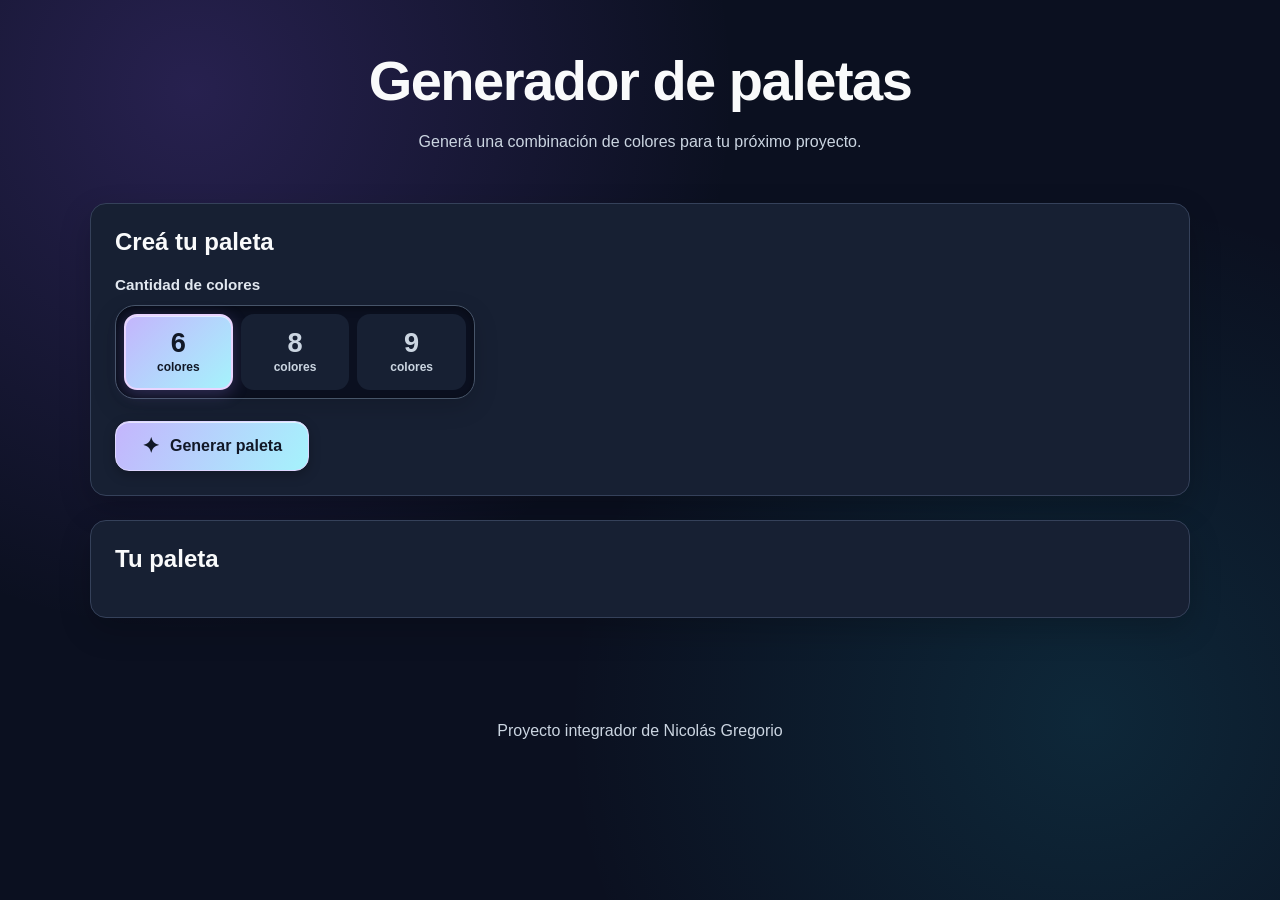
<file: index.html>
<!DOCTYPE html>
<html lang="es">
<head>
    <meta charset="UTF-8">
    <meta http-equiv="refresh" content="0; url=./Desarrollo/">
    <title>Generador de paletas</title>
</head>
<body>
    <a href="./Desarrollo/">Abrir generador de paletas</a>
</body>
</html>
</file>
<file: Desarrollo/Style.css>
/* Incluye el relleno y el borde dentro del tamaño de cada elemento */
* {
    box-sizing: border-box;
}

/* Aspecto general de la página */
body {
    margin: 0;
    font-family: Arial, sans-serif;
    background-color: #111827;
    color: #f9fafb;
}

/* Encabezado y pie */
header,
footer {
    text-align: center;
    padding: 24px;
}

header p,
footer {
    color: #cbd5e1;
}

/* Contenido principal centrado */
main {
    width: 90%;
    max-width: 1100px;
    margin: 0 auto;
}

/* Paneles de contenido */
section {
    background-color: #1f2937;
    padding: 24px;
    margin-bottom: 24px;
    border-radius: 16px;
}

h2 {
    margin-top: 0;
}

/* Texto que acompaña al desplegable */
label {
    display: block;
    margin-bottom: 8px;
}

/* Estilos compartidos por el selector y el botón */
select,
button {
    font: inherit;
    padding: 12px 16px;
    border: 2px solid transparent;
    border-radius: 8px;
}

select {
    background-color: #ffffff;
    color: #111827;
    border-color: #94a3b8;
}

button {
    background-color: #a78bfa;
    color: #111827;
    font-weight: bold;
    cursor: pointer;
}

/* Cambia el botón cuando pasás el mouse por encima */
button:hover {
    background-color: #c4b5fd;
}

/* Marca dónde estás al navegar con el teclado */
select:focus-visible,
button:focus-visible {
    outline: 3px solid #fbbf24;
    outline-offset: 4px;
}

/* Acá se acomodarán las tarjetas de colores */
#paleta {
    display: grid;
    grid-template-columns: repeat(3, 1fr);
    gap: 16px;
}

/* Reserva espacio para los mensajes */
#mensaje {
    min-height: 24px;
    color: #c4b5fd;
}
.tarjeta-color {
    overflow: hidden;
    border-radius: 12px;
    background-color: #ffffff;
    color: #111827;
}

.muestra-color {
    height: 140px;
}

.tarjeta-color p {
    margin: 0;
    padding: 12px;
    text-align: center;
    font-family: monospace;
}
@media (max-width: 600px) {
    #paleta {
        grid-template-columns: repeat(2, 1fr);
    }

    select,
    button {
        width: 100%;
    }

    button {
        margin-top: 12px;
    }
}

@media (max-width: 380px) {
    #paleta {
        grid-template-columns: 1fr;
    }
}
/* Fondo oscuro con luces de color */
body {
    min-height: 100vh;
    background-color: #0b1020;
    background-image:
        radial-gradient(
            circle at 15% 10%,
            rgba(139, 92, 246, 0.22),
            transparent 40%
        ),
        radial-gradient(
            circle at 85% 80%,
            rgba(34, 211, 238, 0.12),
            transparent 40%
        );
}

/* Encabezado */
header {
    padding: 48px 20px 32px;
}

h1 {
    margin: 0 0 12px;
    font-size: clamp(2rem, 5vw, 3.5rem);
    letter-spacing: -1.5px;
}

header p {
    line-height: 1.6;
}

/* Paneles */
section {
    background-color: #172033;
    border: 1px solid #35415a;
    box-shadow: 0 12px 32px rgba(0, 0, 0, 0.2);
}

/* Botón principal */
#generar {
    background: linear-gradient(135deg, #c4b5fd, #a5f3fc);
    color: #111827;
    box-shadow: 0 4px 16px rgba(167, 139, 250, 0.2);
    transition:
        transform 180ms ease,
        box-shadow 180ms ease;
}

#generar:hover {
    transform: translateY(-2px);
    box-shadow: 0 8px 24px rgba(167, 139, 250, 0.35);
}

#generar:active {
    transform: translateY(0) scale(0.98);
}

/* Tarjetas */
.tarjeta-color {
    border: 1px solid #475569;
    box-shadow: 0 6px 18px rgba(0, 0, 0, 0.2);
    animation: aparecer 350ms ease both;
    transition:
        transform 180ms ease,
        box-shadow 180ms ease;
}

.tarjeta-color:hover {
    transform: translateY(-5px);
    box-shadow: 0 14px 28px rgba(0, 0, 0, 0.35);
}

.muestra-color {
    height: 170px;
}

.tarjeta-color p {
    padding: 16px 10px;
    font-weight: bold;
    letter-spacing: 1px;
}

/* Entrada progresiva de las tarjetas */
.tarjeta-color:nth-child(2) { animation-delay: 30ms; }
.tarjeta-color:nth-child(3) { animation-delay: 60ms; }
.tarjeta-color:nth-child(4) { animation-delay: 90ms; }
.tarjeta-color:nth-child(5) { animation-delay: 120ms; }
.tarjeta-color:nth-child(6) { animation-delay: 150ms; }
.tarjeta-color:nth-child(7) { animation-delay: 180ms; }
.tarjeta-color:nth-child(8) { animation-delay: 210ms; }
.tarjeta-color:nth-child(9) { animation-delay: 240ms; }

@keyframes aparecer {
    from {
        opacity: 0;
        translate: 0 12px;
    }

    to {
        opacity: 1;
        translate: 0 0;
    }
}

/* Respetar a quienes prefieren menos movimiento */
@media (prefers-reduced-motion: reduce) {
    #generar,
    .tarjeta-color {
        animation: none;
        transition: none;
        transform: none;
    }
}
/* Botón principal */
#generar {
    position: relative;
    isolation: isolate;
    display: inline-flex;
    align-items: center;
    justify-content: center;
    gap: 10px;

    min-height: 48px;
    padding: 14px 26px;
    overflow: hidden;

    border: 1px solid #ddd6fe;
    border-radius: 14px;
    background: linear-gradient(120deg, #c4b5fd, #a5f3fc);
    color: #111827;

    font: inherit;
    font-weight: 700;
    cursor: pointer;

    box-shadow:
        0 4px 12px rgba(0, 0, 0, 0.25),
        inset 0 1px 0 rgba(255, 255, 255, 0.6);

    transition:
        transform 180ms ease,
        box-shadow 180ms ease;
}

/* Reflejo decorativo, inicialmente fuera del botón */
#generar::before {
    content: "";
    position: absolute;
    inset: 0;
    z-index: -1;
    pointer-events: none;

    background: linear-gradient(
        110deg,
        transparent 25%,
        rgba(255, 255, 255, 0.55) 50%,
        transparent 75%
    );

    transform: translateX(-120%);
}

/* Ícono decorativo */
#generar .generar-icono {
    display: inline-block;
    font-size: 1.3em;
    line-height: 1;
    transition: transform 250ms ease;
}

/* Hover solo en dispositivos con mouse o equivalente */
@media (hover: hover) {
    #generar:hover {
        transform: translateY(-2px);
        box-shadow:
            0 8px 24px rgba(0, 0, 0, 0.3),
            0 0 20px rgba(165, 243, 252, 0.18);
    }

    #generar:hover::before {
        animation: brillo-boton 650ms ease;
    }

    #generar:hover .generar-icono {
        transform: rotate(90deg);
    }
}

/* Señal clara al navegar con Tab */
#generar:focus-visible {
    outline: 3px solid #fbbf24;
    outline-offset: 5px;
}

/* Respuesta al presionar */
#generar:active {
    transform: translateY(0) scale(0.98);
    box-shadow: 0 2px 6px rgba(0, 0, 0, 0.25);
}

@keyframes brillo-boton {
    from {
        transform: translateX(-120%);
    }

    to {
        transform: translateX(120%);
    }
}

/* Accesibilidad: respetar la preferencia de menos movimiento */
@media (prefers-reduced-motion: reduce) {
    #generar,
    #generar .generar-icono,
    #generar::before {
        animation: none;
        transition: none;
    }

    #generar:hover,
    #generar:active,
    #generar:hover .generar-icono {
        transform: none;
    }

    #generar:hover::before {
        animation: none;
    }
}
/* Grupo de selección */
.selector-cantidad {
    min-width: 0;
    margin: 0 0 22px;
    padding: 0;
    border: 0;
}

.selector-cantidad legend {
    margin-bottom: 12px;
    padding: 0;
    color: #e2e8f0;
    font-size: 0.95rem;
    font-weight: 600;
}

/* Base oscura que contiene las opciones */
.cantidad-opciones {
    display: grid;
    grid-template-columns: repeat(3, minmax(0, 1fr));
    gap: 8px;

    width: 100%;
    max-width: 360px;
    padding: 8px;

    border: 1px solid #475569;
    border-radius: 20px;
    background: #0b1020;

    box-shadow:
        inset 0 2px 8px rgba(0, 0, 0, 0.35),
        0 8px 24px rgba(0, 0, 0, 0.15);
}

/* Ocultar el círculo, conservando el acceso con teclado */
.cantidad-radio {
    position: absolute;
    width: 1px;
    height: 1px;
    padding: 0;
    margin: -1px;
    overflow: hidden;
    clip-path: inset(50%);
    white-space: nowrap;
    border: 0;
}

/* Cada opción */
.cantidad-opciones .cantidad-opcion {
    display: flex;
    flex-direction: column;
    align-items: center;
    justify-content: center;
    gap: 3px;

    min-height: 76px;
    margin: 0;
    padding: 12px 8px;

    border: 2px solid transparent;
    border-radius: 13px;
    background: #172033;
    color: #cbd5e1;
    cursor: pointer;

    transition:
        transform 180ms ease,
        background-color 180ms ease,
        color 180ms ease,
        box-shadow 180ms ease;
}

.cantidad-numero {
    font-size: 1.7rem;
    font-weight: 800;
    line-height: 1;
}

.cantidad-texto {
    font-size: 0.75rem;
    font-weight: 600;
}

/* Hover solo con dispositivos que lo permiten */
@media (hover: hover) {
    .cantidad-opcion:hover {
        background-color: #26334b;
        color: #ffffff;
        transform: translateY(-2px);
    }
}

/* Opción seleccionada */
.cantidad-radio:checked + .cantidad-opcion {
    border-color: #e9d5ff;
    background: linear-gradient(135deg, #c4b5fd, #a5f3fc);
    color: #111827;

    box-shadow:
        0 4px 16px rgba(167, 139, 250, 0.25),
        inset 0 1px 0 rgba(255, 255, 255, 0.6);
}

/* Foco visible al usar el teclado */
.cantidad-radio:focus-visible + .cantidad-opcion {
    outline: 3px solid #fbbf24;
    outline-offset: 3px;
}

/* Respuesta al presionar */
.cantidad-opciones .cantidad-opcion:active {
    transform: scale(0.96);
}

/* Respetar la preferencia de menos movimiento */
@media (prefers-reduced-motion: reduce) {
    .cantidad-opciones .cantidad-opcion {
        transition: none;
        transform: none;
    }
}
</file>
<file: Desarrollo/colores.css>
/* Las reglas de colores se agregan desde JavaScript al generar la paleta. */
</file>
